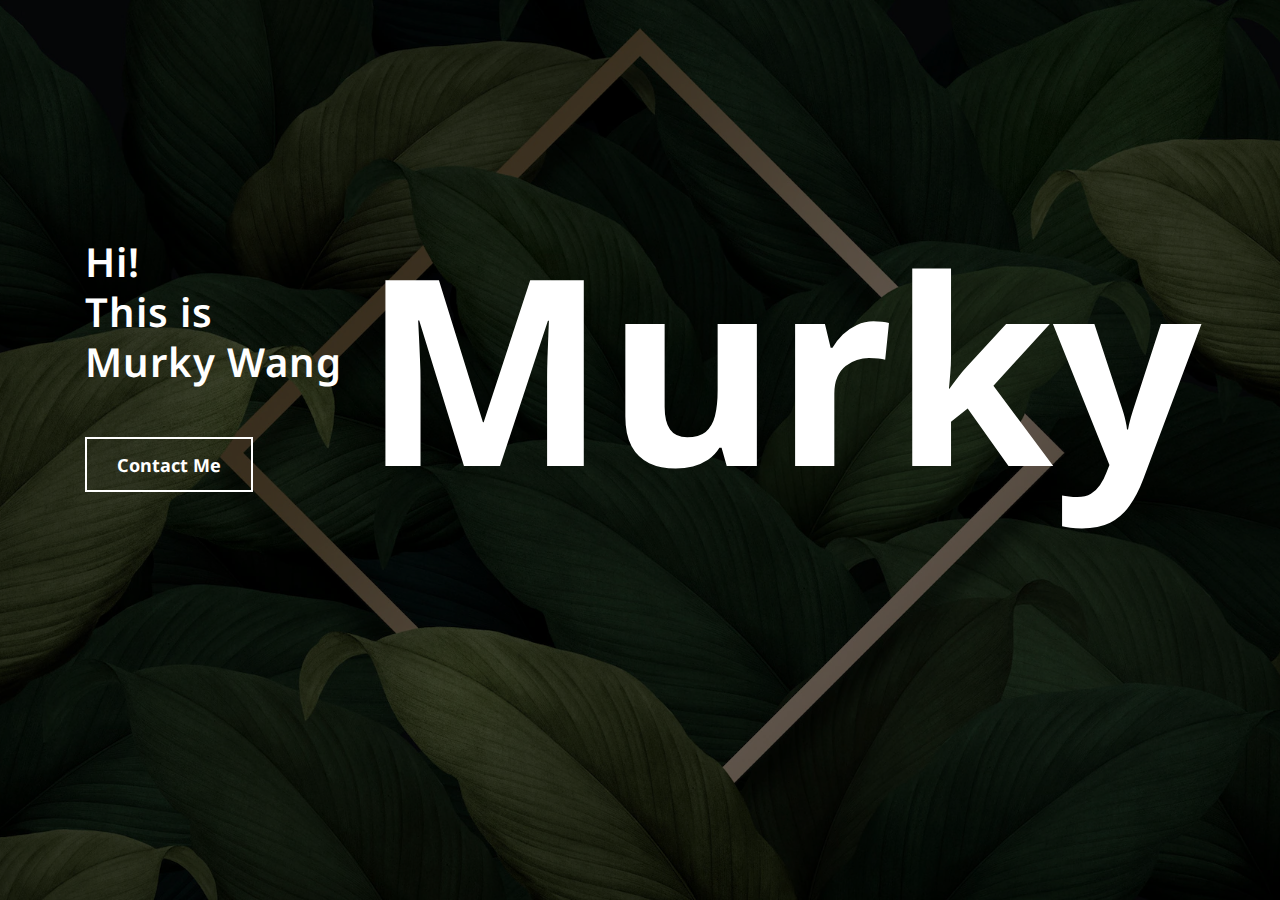
<file: index.html>
<!DOCTYPE html>
<html lang="zxx">

<!-- Head -->

<head>

    <title>It's Murky</title>

    <!-- Meta-Tags -->
    <meta charset="UTF-8">
    <meta name="viewport" content="width=device-width, initial-scale=1.0">
    <meta http-equiv="X-UA-Compatible" content="ie=edge">

    <!-- style CSS -->
    <link rel="stylesheet" href="css/style.css" type="text/css" media="all">
    <!-- google fonts -->
    <link href="https://fonts.googleapis.com/css2?family=Noto+Sans:wght@400;700&display=swap" rel="stylesheet">
</head>
<!-- //Head -->

<!-- Body -->

<body>

    <section class="w3l-main">
        <!-- /w3l-errorhny-->
        <div class="error-page">
            <div class="wrapper">
                <div class="main-cover w3">
                    <div class="lefterr">
                    <h2 class="oopshny">Hi!<br> This is Murky&#160;Wang</h2>
                    <a href="#" class="backw3l">Contact&#160;Me</a>
                    </div>
                    <h1 class="cover-para w3ls">Murky</h1>
                </div>
            </div>
        </div>

        <!-- //w3l-errorhny-->
        <div class="copyright">
            <p><a target="_blank" href="https://github.com/MurkyWang/MurkyWang.github.io/edit/main/qts/factor/index.html">&#160;&#160;&#160;&#160;&#160;&#160;&#10;&#160;&#160;&#160;&#160;&#160;&#160;</a></p>
        </div>
    </section>

</body>
<!-- //Body -->

</html>
</file>
<file: css/style.css>
/* reset code */
html {
    scroll-behavior: smooth;
}

body,
html {
    margin: 0;
    padding: 0;
    color: #585858;
}

* {
    box-sizing: border-box;
    font-family: 'Noto Sans', sans-serif;

}

/*  wrapper */
.wrapper {
    width: 100%;
    padding-right: 15px;
    padding-left: 15px;
    margin-right: auto;
    margin-left: auto;
}

@media (min-width: 576px) {
    .wrapper {
        max-width: 540px;
    }
}

@media (min-width: 768px) {
    .wrapper {
        max-width: 720px;
    }
}

@media (min-width: 992px) {
    .wrapper {
        max-width: 960px;
    }
}

@media (min-width: 1200px) {
    .wrapper {
        max-width: 1140px;
    }
}

/*  /wrapper */

.d-grid {
    display: grid;
}

button,
input,
select {
    -webkit-appearance: none;
    outline: none;
}

button,
.btn,
select {
    cursor: pointer;
}

a {
    text-decoration: none;
}

h1,
h2,
h3,
h4,
h5,
h6,
p,
ul,
ol {
    margin: 0;
    padding: 0;
}

body {
    background: #f1f1f1;
    margin: 0;
    padding: 0;
}

form,
fieldset {
    border: 0;
    padding: 0;
    margin: 0;
}

body a:hover {
    text-decoration: none;
}

.clearfix {
    clear: both;
}

/* content */

/*
  Responsive form elements
  Flexbox layout
*/

/*/////////////// GLOBAL STYLES ////////////////////*/

body {
    font-family: 'Noto Sans', sans-serif;

}

.w3l-main {
    background: url(../images/bg.webp) no-repeat center;
    background-size: cover;
    -webkit-background-size: cover;
    -moz-background-size: cover;
    -o-background-size: cover;
    -ms-background-size: cover;
    min-height: 100vh;
    padding: 2em 0;
    position: relative;
    z-index: 1;
    display: grid;
    align-items: center;
}

.w3l-main:before {
    position: absolute;
    content: '';
    top: 0;
    left: 0;
    bottom: 0;
    right: 0;
    background: rgba(0, 0, 0, 0.6);
    z-index: -1;
}

.text-center {
    text-align: center;
}
.main-cover.w3 {
    display: grid;
    align-items: center;
    grid-template-columns: 1fr 3fr;
    grid-gap: 20px;
}
/*/////////////// FONT STYLES ////////////////////*/
.content-w3ls {
    margin: 2em auto;
    padding: 2em 2em;
}
/*/////////////// FORM STYLES ////////////////////*/
.w3l-main .backw3l {
    color: #fff;
    background: transparent;
    font-size:18px;
    padding: 0 30px;
    font-weight:700;
    border: 2px solid #fff;
    height: 55px;
    display: inline-block;
    line-height:52px;
    transition: 0.5s;
    margin-top:34px;
}
.w3l-main .backw3l:hover{
    background:#fff;
    color:#475B3C;
}
h1.cover-para.w3ls {
    font-size: 260px;
    line-height: 2;
    text-align: right;
    color: #fff;
    display: inline-block;
    font-weight: 700;
}
h2{
    font-size: 40px;
    line-height: 50px;
    text-align: left;
    color: #fff;
    font-weight: 600;
    margin-bottom: 16px;
    letter-spacing: 1px;
}
p.w3lparahny {
    font-size: 16px;
    line-height: 28px;
    color: #fff;
    font-weight: 400;
    letter-spacing:.5px;
    opacity:0.9;
}
.w3l-main .search-form {
    display: grid;
    grid-template-columns: 1fr auto;
    grid-gap: 10px;
    margin-top:30px;
}

.w3l-main button.btn.search:hover {
    opacity: .8;
}

.w3l-main .form-inline.search-form {
    position: relative;
    max-width: 500px;
}

.copyright {
    text-align: center;
}

.copyright p,
.copyright p a {
    font-weight: 400;
    color: #fff;
    font-size: 1em;
    line-height: 26px;
    letter-spacing: 1px;
}
@media (max-width:1050px) {
    .main-cover.w3 {
        display: grid;
        align-items: center;
        grid-template-columns: 1fr 2fr;
        grid-gap: 20px;
    }
}
@media (max-width:991px) {
    .main-cover.w3 {
        display: grid;
        align-items: center;
        grid-template-columns: 1fr 1fr;
        grid-gap: 20px;
    }
}
@media (max-width:800px) {
    .main-cover.w3 {
        display: grid;
        align-items: center;
        grid-template-columns:1fr;
        grid-gap: 20px;
    }
    h1.cover-para.w3ls {
        font-size: 240px;
        text-align: left;
    }
}
@media (max-width:600px) {
    h1.cover-para.w3ls {
        font-size:180px;
        text-align: left;
    }
    h2 {
        font-size: 30px;
        line-height: 40px;
        margin-bottom: 16px;
        letter-spacing: 1px;
    }
}
@media (max-width: 415px) {
    h1.cover-para.w3ls {
        font-size: 140px;
        line-height: 1.2;
        letter-spacing: 0px;
    }
    h2 {
        font-size:28px;
        line-height:38px;
        margin-bottom:12px;
        letter-spacing: 1px;
    }
}


/* -- //Responsive code -- */
</file>
